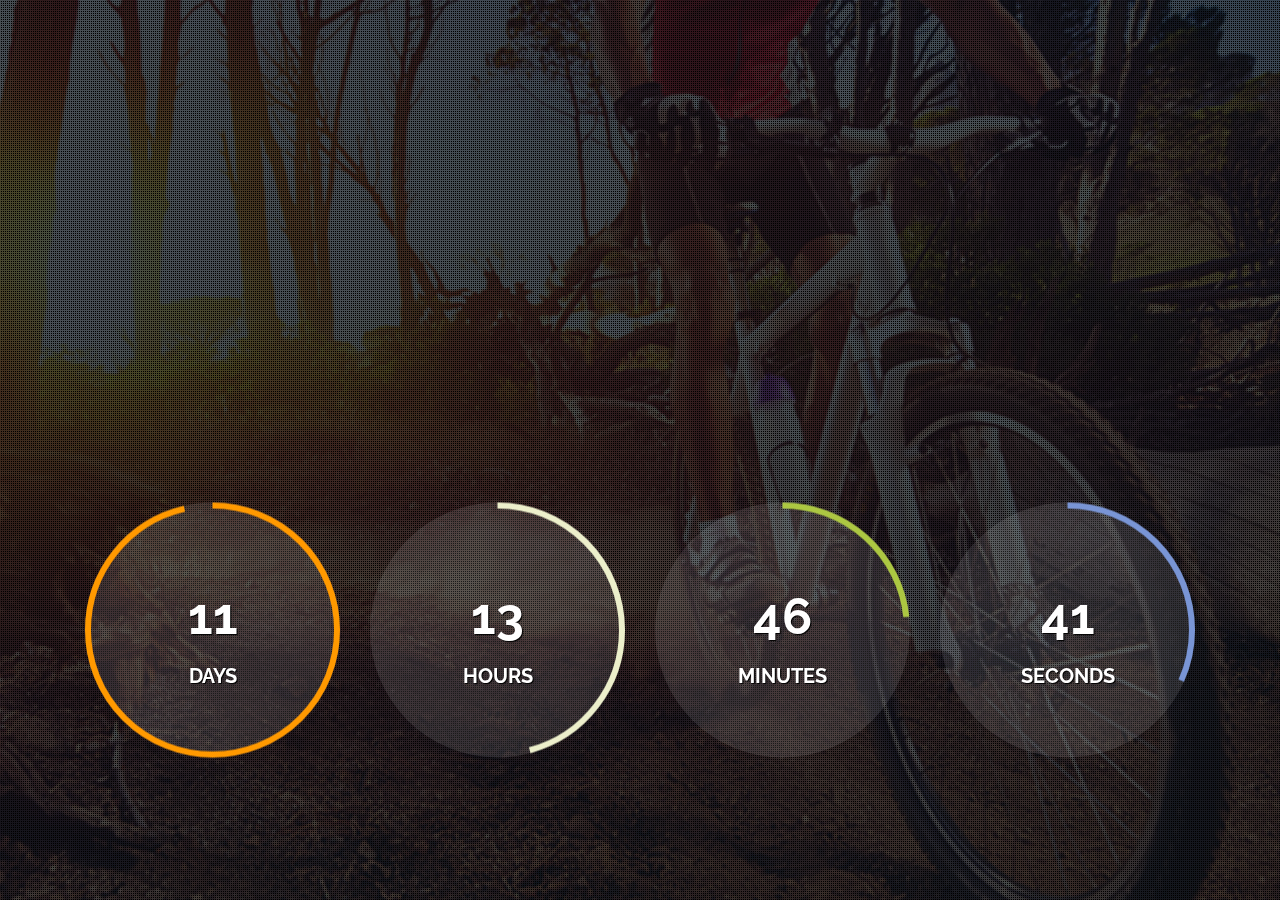
<file: index.html>
<!doctype html>
<html>
<head>	
    <meta charset="utf-8">
    <meta name="viewport" content="width=device-width, initial-scale=1.0">
    <meta http-equiv="X-UA-Compatible" content="ie=edge">
    <link href="http://fonts.googleapis.com/css?family=Raleway:400,700" rel="stylesheet" type="text/css">
    <link rel="stylesheet" type="text/css" href="css/bootstrap.min.css">
    <link rel="stylesheet" type="text/css" href="css/style.css">

	<title>Ride O Fest</title>
</head>

<body>

<div class="countdown countdown-container container"
     data-start="1362139200"
     data-end="1388461320"
     data-now="1387461319"
  
    <div class="clock row">
        <div class="clock-item clock-days countdown-time-value col-sm-6 col-md-3">
            <div class="wrap">
                <div class="inner">
                    <div id="canvas-days" class="clock-canvas"></div>

                    <div class="text">
                        <p class="val">0</p>
                        <p class="type-days type-time">DAYS</p>
                    </div><!-- /.text -->
                </div><!-- /.inner -->
            </div><!-- /.wrap -->
        </div><!-- /.clock-item -->

        <div class="clock-item clock-hours countdown-time-value col-sm-6 col-md-3">
            <div class="wrap">
                <div class="inner">
                    <div id="canvas-hours" class="clock-canvas"></div>

                    <div class="text">
                        <p class="val">0</p>
                        <p class="type-hours type-time">HOURS</p>
                    </div><!-- /.text -->
                </div><!-- /.inner -->
            </div><!-- /.wrap -->
        </div><!-- /.clock-item -->

        <div class="clock-item clock-minutes countdown-time-value col-sm-6 col-md-3">
            <div class="wrap">
                <div class="inner">
                    <div id="canvas-minutes" class="clock-canvas"></div>

                    <div class="text">
                        <p class="val">0</p>
                        <p class="type-minutes type-time">MINUTES</p>
                    </div><!-- /.text -->
                </div><!-- /.inner -->
            </div><!-- /.wrap -->
        </div><!-- /.clock-item -->

        <div class="clock-item clock-seconds countdown-time-value col-sm-6 col-md-3">
            <div class="wrap">
                <div class="inner">
                    <div id="canvas-seconds" class="clock-canvas"></div>

                    <div class="text">
                        <p class="val">0</p>
                        <p class="type-seconds type-time">SECONDS</p>
                    </div><!-- /.text -->
                </div><!-- /.inner -->
            </div><!-- /.wrap -->
        </div><!-- /.clock-item -->
    </div><!-- /.clock -->
</div><!-- /.countdown-wrapper -->



<script type="text/javascript" src="http://code.jquery.com/jquery-1.11.0.min.js"></script>
<script type="text/javascript" src="js/kinetic.js"></script>
<script type="text/javascript" src="js/jquery.final-countdown.js"></script>
<script type="text/javascript">
	$('.countdown').final_countdown();
</script>

</body>
</html>
</file>
<file: css/style.css>
html, body {
	height: 100%;
}

html {
	background-image: url('../img/sample.jpg');
	background-position: center center;
	background-repeat: no-repeat;
	background-size: cover;	
}

body {
	background-color: rgba(44,62,80 , 0.6 );
	background-image: url('../img/pattern.png');
	background-position: center;
	background-repeat: repeat;
	font-family: 'Raleway', 'Arial', sans-serif;
}

.countdown-container {
	position: relative;
	top: 70%;
	-webkit-transform: translateY(-50%);
	-moz-transform: translateY(-50%);
	transform: translateY(-50%);

}

.clock-item .inner {
	height: 0px;
	padding-bottom: 100%;
	position: relative;	
	width: 100%;
}

.clock-canvas {
	background-color: rgba(255, 255, 255, .1);
	border-radius: 50%;
	height: 0px;
	padding-bottom: 100%;
}

.text {
	color: #fff;	
	font-size: 30px;
	font-weight: bold;	
	margin-top: -50px;
	position: absolute;
	top: 50%;
	text-align: center;
	text-shadow: 1px 1px 1px rgba(0, 0, 0, 1);
	width: 100%;
}

.text .val {
	font-size: 50px;
}

.text .type-time {
	font-size: 20px;
}

@media (min-width: 768px) and (max-width: 991px) {
	.clock-item {
		margin-bottom: 30px;		
	}
}

@media (max-width: 767px) {
	.clock-item {
		margin: 0px 30px 30px 30px;
	}
}
</file>
